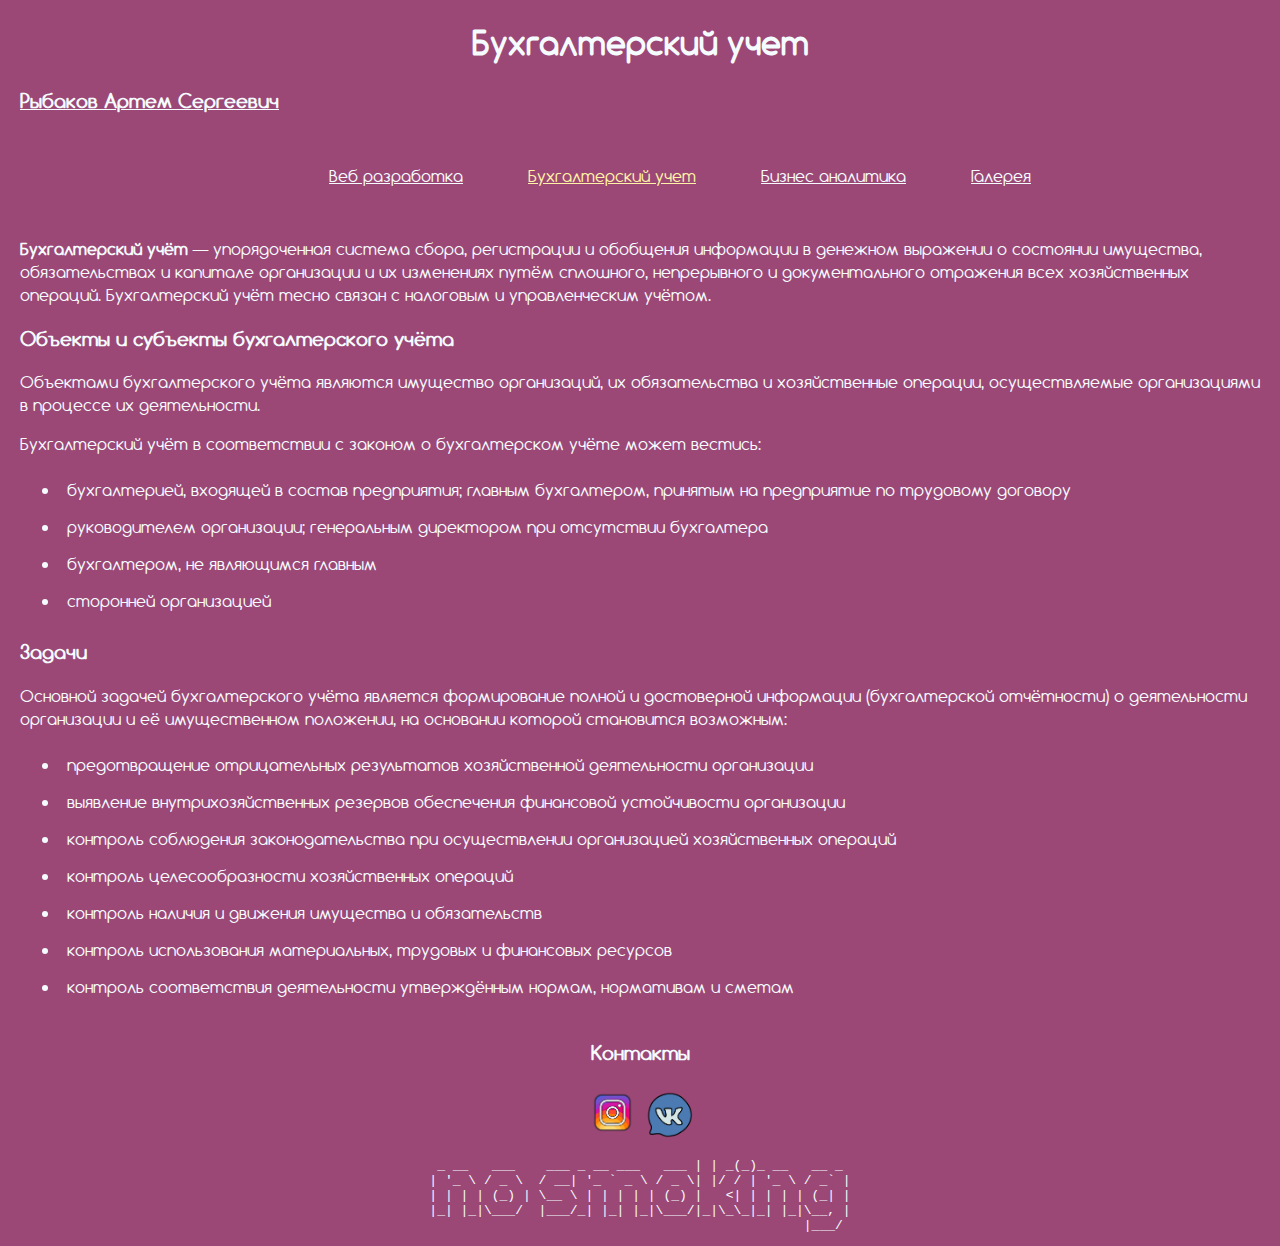
<file: buhuchet.html>
<!DOCTYPE html>
<html lang="ru">
<html>

<head>
<meta content="text/html; charset=utf-8" http-equiv="Content-Type">
<title>Бухгалтерский учет</title>
<link href="style.css" rel="stylesheet">
<script src="js/navigation.js"></script>
<meta name="viewport" content="width=device-width, initial-scale=1.0">
</head>
<body>
<header>
  <div class="header">
    <h1>Бухгалтерский учет</h1>
    <h3><a href="index.html" id="navigationLink">Рыбаков Артем Сергеевич</a></h3>
    <nav>
      <ul>
        <li><a href="web.html" id="navigationLink">Веб разработка</a></li>
        <li><a href="buhuchet.html" id="navigationLink">Бухгалтерский учет</a></li>
        <li><a href="buisnessAnalytic.html" id="navigationLink">Бизнес аналитика</a></li>
        <li><a href="gallery.html" id="navigationLink">Галерея</a></li>
      </ul>
    </nav>
    </div>
</header>
<main>
  <div class="">
    <p><strong>Бухгaлтерский учёт</strong> — упорядоченная система сбора, регистрации
      и обобщения информации в денежном выражении о состоянии имущества, обязательствах и
       капитале организации и их изменениях путём сплошного, непрерывного и документального
       отражения всех хозяйственных операций. Бухгалтерский учёт тесно связан с налоговым
        и управленческим учётом.</p>
  </div>
  <section class="buhTable">
    <div class="">
      <h3>Объекты и субъекты бухгалтерского учёта</h3>
      <p>Объектами бухгалтерского учёта являются имущество организаций, их обязательства и хозяйственные
        операции, осуществляемые организациями в процессе их деятельности.</p>
        <p>Бухгалтерский учёт в соответствии с законом о бухгалтерском учёте может вестись:</p>
        <ol class="">
          <li>бухгалтерией, входящей в состав предприятия; главным бухгалтером, принятым на предприятие по трудовому договору</li>
          <li>руководителем организации; генеральным директором при отсутствии бухгалтера</li>
          <li>бухгалтером, не являющимся главным</li>
          <li>сторонней организацией</li>
        </ol>
    </div>
    <div class="">
      <h3>Задачи</h3>
      <p>Основной задачей бухгалтерского учёта является формирование полной и достоверной информации (бухгалтерской отчётности)
         о деятельности организации и её имущественном положении, на основании которой становится возможным:</p>
        <ol class="">
          <li>предотвращение отрицательных результатов хозяйственной деятельности организации</li>
          <li>выявление внутрихозяйственных резервов обеспечения финансовой устойчивости организации</li>
          <li>контроль соблюдения законодательства при осуществлении организацией хозяйственных операций </li>
          <li>контроль целесообразности хозяйственных операций</li>
          <li>контроль наличия и движения имущества и обязательств</li>
          <li>контроль использования материальных, трудовых и финансовых ресурсов</li>
          <li>контроль соответствия деятельности утверждённым нормам, нормативам и сметам</li>
        </ol>
    </div>
  </section>
</main>

<footer>
<div class="foooter">
  <section>
    <h3>Контакты</h3>
    <a href="https://www.instagram.com/fishkille/" target="_blank"><img src="img/instagram-new--v2.png" alt="instagram" width="55" height="55"></a>
    <a href="https://vk.com/id224030293" target="_blank"><img src="img/vk-messenger.png" alt="VK" width="50" height="50"></a>
    <pre>
_ __   ___    ___ _ __ ___   ___ | | _(_)_ __   __ _
| '_ \ / _ \  / __| '_ ` _ \ / _ \| |/ / | '_ \ / _` |
| | | | (_) | \__ \ | | | | | (_) |   <| | | | | (_| |
|_| |_|\___/  |___/_| |_| |_|\___/|_|\_\_|_| |_|\__, |
                                               |___/</pre>
  </section>
</div>
</footer>
</body>
</file>
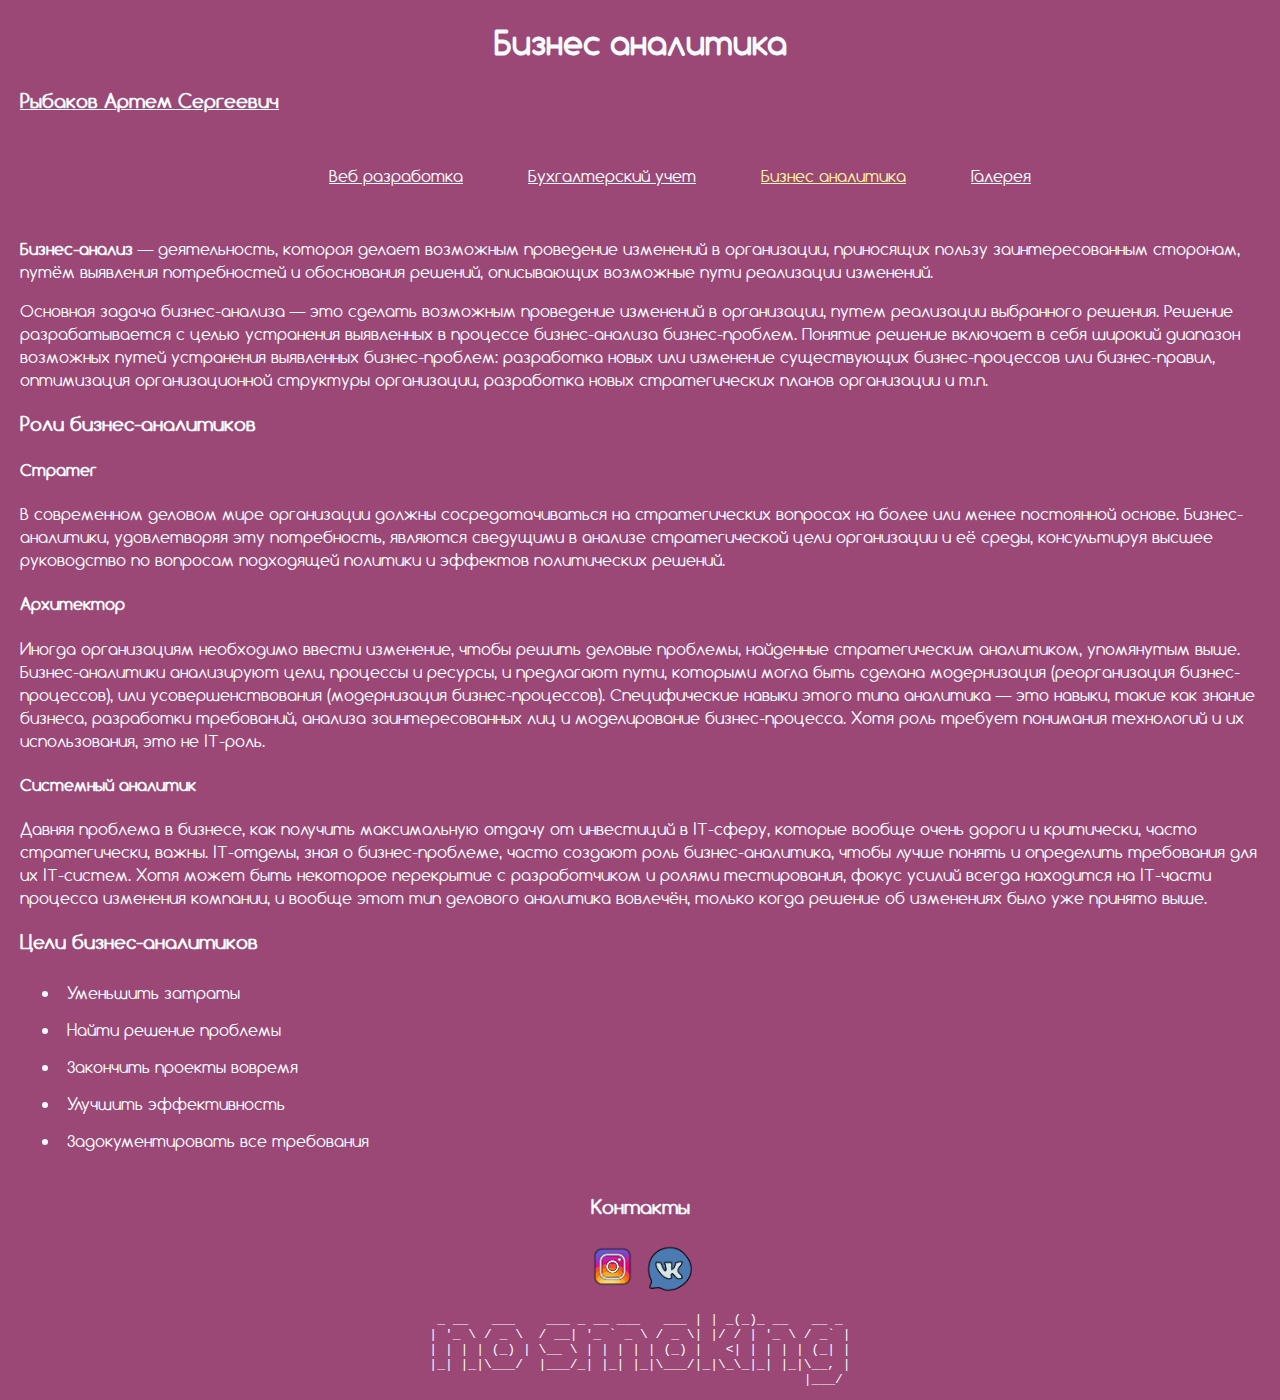
<file: buisnessAnalytic.html>
<!DOCTYPE html>
<html lang="ru">
<html>

<head>
<meta content="text/html; charset=utf-8" http-equiv="Content-Type">
<title>Бизнес аналитика</title>
<link href="style.css" rel="stylesheet">
<script src="js/navigation.js"></script>
<meta name="viewport" content="width=device-width, initial-scale=1.0">

</head>

<body>
<header>
  <div class="header">
    <h1>Бизнес аналитика</h1>
    <h3><a href="index.html" id="navigationLink">Рыбаков Артем Сергеевич</a></h3>
    <nav>
      <ul>
        <li><a href="web.html" id="navigationLink">Веб разработка</a></li>
        <li><a href="buhuchet.html" id="navigationLink">Бухгалтерский учет</a></li>
        <li><a href="buisnessAnalytic.html" id="navigationLink">Бизнес аналитика</a></li>
        <li><a href="gallery.html" id="navigationLink">Галерея</a></li>
      </ul>
    </nav>
    </div>
</header>
<main>
  <section class="buisnessContent">
    <div class="">
      <p><strong>Бизнес-анализ</strong> — деятельность, которая делает возможным проведение изменений в организации,
        приносящих пользу заинтересованным сторонам, путём выявления потребностей и обоснования решений, описывающих
         возможные пути реализации изменений.</p>
      <p>Основная задача бизнес-анализа — это сделать возможным проведение изменений в организации, путем реализации
         выбранного решения. Решение разрабатывается с целью устранения выявленных в процессе бизнес-анализа бизнес-проблем.
          Понятие решение включает в себя широкий диапазон возможных путей устранения выявленных бизнес-проблем: разработка
          новых или изменение существующих бизнес-процессов или бизнес-правил, оптимизация организационной структуры организации,
           разработка новых стратегических планов организации и т.п.</p>
    </div>
    <div class="">
      <h3>Роли бизнес-аналитиков</h3>
      <h4>Стратег</h4>
      <p>В современном деловом мире организации должны сосредотачиваться на стратегических вопросах на более или менее постоянной
        основе. Бизнес-аналитики, удовлетворяя эту потребность, являются сведущими в анализе стратегической цели организации и её
         среды, консультируя высшее руководство по вопросам подходящей политики и эффектов политических решений.</p>
      <h4>Архитектор</h4>
      <p>Иногда организациям необходимо ввести изменение, чтобы решить деловые проблемы, найденные стратегическим аналитиком,
         упомянутым выше. Бизнес-аналитики анализируют цели, процессы и ресурсы, и предлагают пути, которыми могла быть сделана
         модернизация (реорганизация бизнес-процессов), или усовершенствования (модернизация бизнес-процессов). Специфические навыки
         этого типа аналитика — это навыки, такие как знание бизнеса, разработки требований, анализа заинтересованных лиц и моделирование
         бизнес-процесса. Хотя роль требует понимания технологий и их использования, это не IT-роль.</p>
      <h4>Системный аналитик</h4>
      <p>Давняя проблема в бизнесе, как получить максимальную отдачу от инвестиций в IT-сферу, которые вообще очень дороги и критически,
        часто стратегически, важны. IT-отделы, зная о бизнес-проблеме, часто создают роль бизнес-аналитика, чтобы лучше понять и определить
         требования для их IT-систем. Хотя может быть некоторое перекрытие с разработчиком и ролями тестирования, фокус усилий всегда находится
         на IT-части процесса изменения компании, и вообще этот тип делового аналитика вовлечён, только когда решение об изменениях было уже принято
          выше.</p>
    </div>
    <div class="">
      <h3>Цели бизнес-аналитиков</h3>
      <ol class="">
        <li>Уменьшить затраты</li>
        <li>Найти решение проблемы</li>
        <li>Закончить проекты вовремя</li>
        <li>Улучшить эффективность</li>
        <li>Задокументировать все требования</li>
      </ol>
    </div>
  </section>
</main>
<footer>
<div class="foooter">
  <section>
    <h3>Контакты</h3>
    <a href="https://www.instagram.com/fishkille/" target="_blank"><img src="img/instagram-new--v2.png" alt="instagram" width="55" height="55"></a>
    <a href="https://vk.com/id224030293" target="_blank"><img src="img/vk-messenger.png" alt="VK" width="50" height="50"></a>
    <pre>
_ __   ___    ___ _ __ ___   ___ | | _(_)_ __   __ _
| '_ \ / _ \  / __| '_ ` _ \ / _ \| |/ / | '_ \ / _` |
| | | | (_) | \__ \ | | | | | (_) |   <| | | | | (_| |
|_| |_|\___/  |___/_| |_| |_|\___/|_|\_\_|_| |_|\__, |
                                               |___/</pre>
  </section>
</div>
</footer>
</body>
</file>
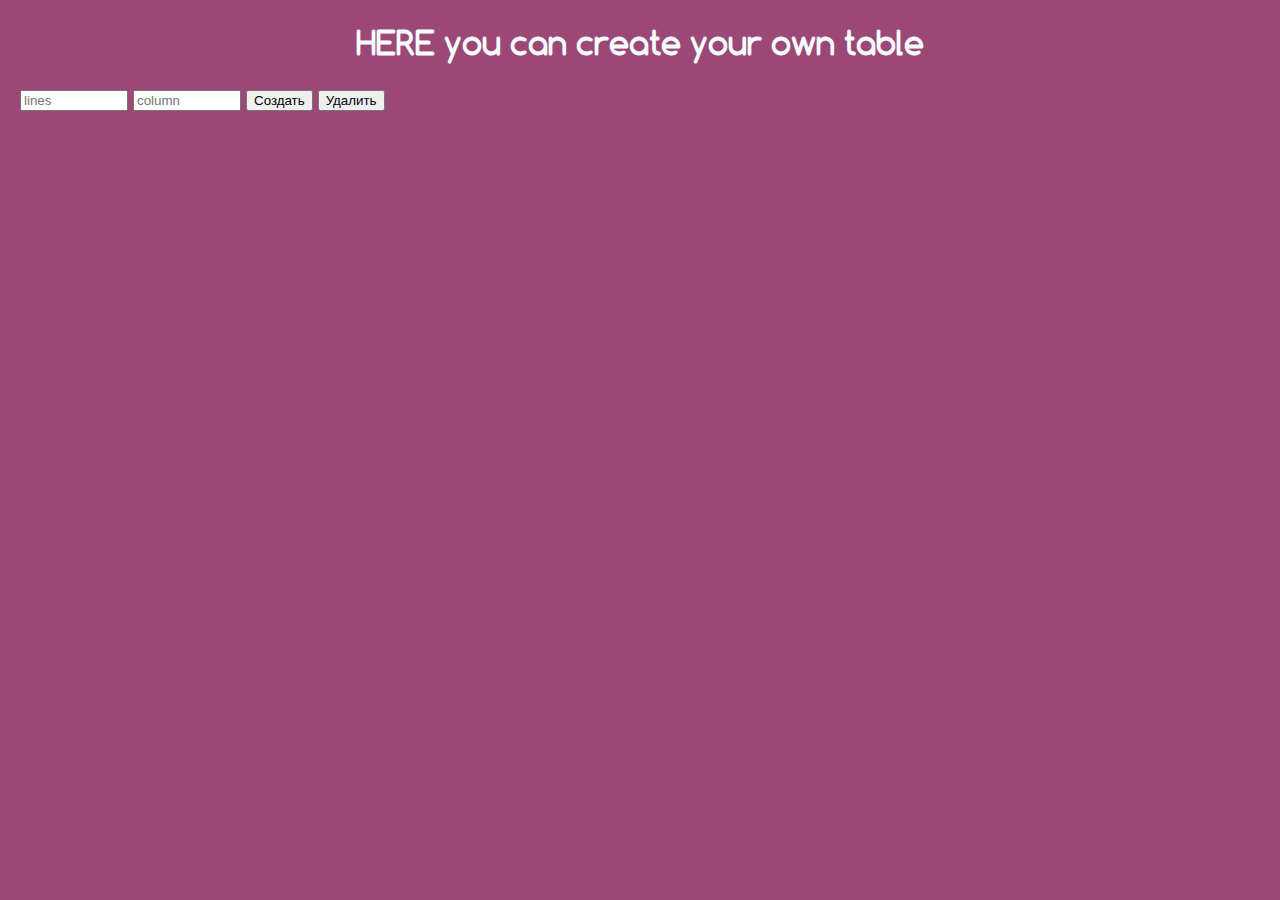
<file: jscode.html>
<!DOCTYPE html>
<html lang="ru">
<html>

<head>
<meta content="text/html; charset=utf-8" http-equiv="Content-Type">
<title>Create Table</title>
<link href="style.css" rel="stylesheet">
<script src="js/code.js"></script>
<meta name="viewport" content="width=device-width, initial-scale=1.0">
</head>

<body>
  <header class="jscode">
  <h1>HERE you can create your own table</h1>
  </header>
  <main>
    <div class="inputDiv">
      <form action="#" method="#" id="createT">
        <input type="number" name="lines" value="" placeholder="lines" class="lines" id="lines" min="2" max="8">
        <input type="number" name="column" value="" placeholder="column" class="columns" id="columns" min="1" max="4">
        <button type="submit" name="button" class="buttonCreate">Создать</button>
        <button type="button" name="button" class="buttonDelete">Удалить</button>
      </form>
      </div>
      <div class="containerTables">
        <div class="paragraphes" id="paragraphes">
        </div>
      </div>



      <script>

      </script>

<!--      <script>
        var form = document.getElementById("createT");
        form.addEventListener('submit', getFormValue('submit'));
        var data

        function getFormValue(event) {
            event.preventDefault;
            console.log(event);
            let line = form.elements.lines;
            let column = form.elements.column;
            data = {
              lines: line.value,
              columns: column.value
            }
        }

        console.log(data);
        console.log("fghj");
</script>
-->
  </main>
</body>
</file>
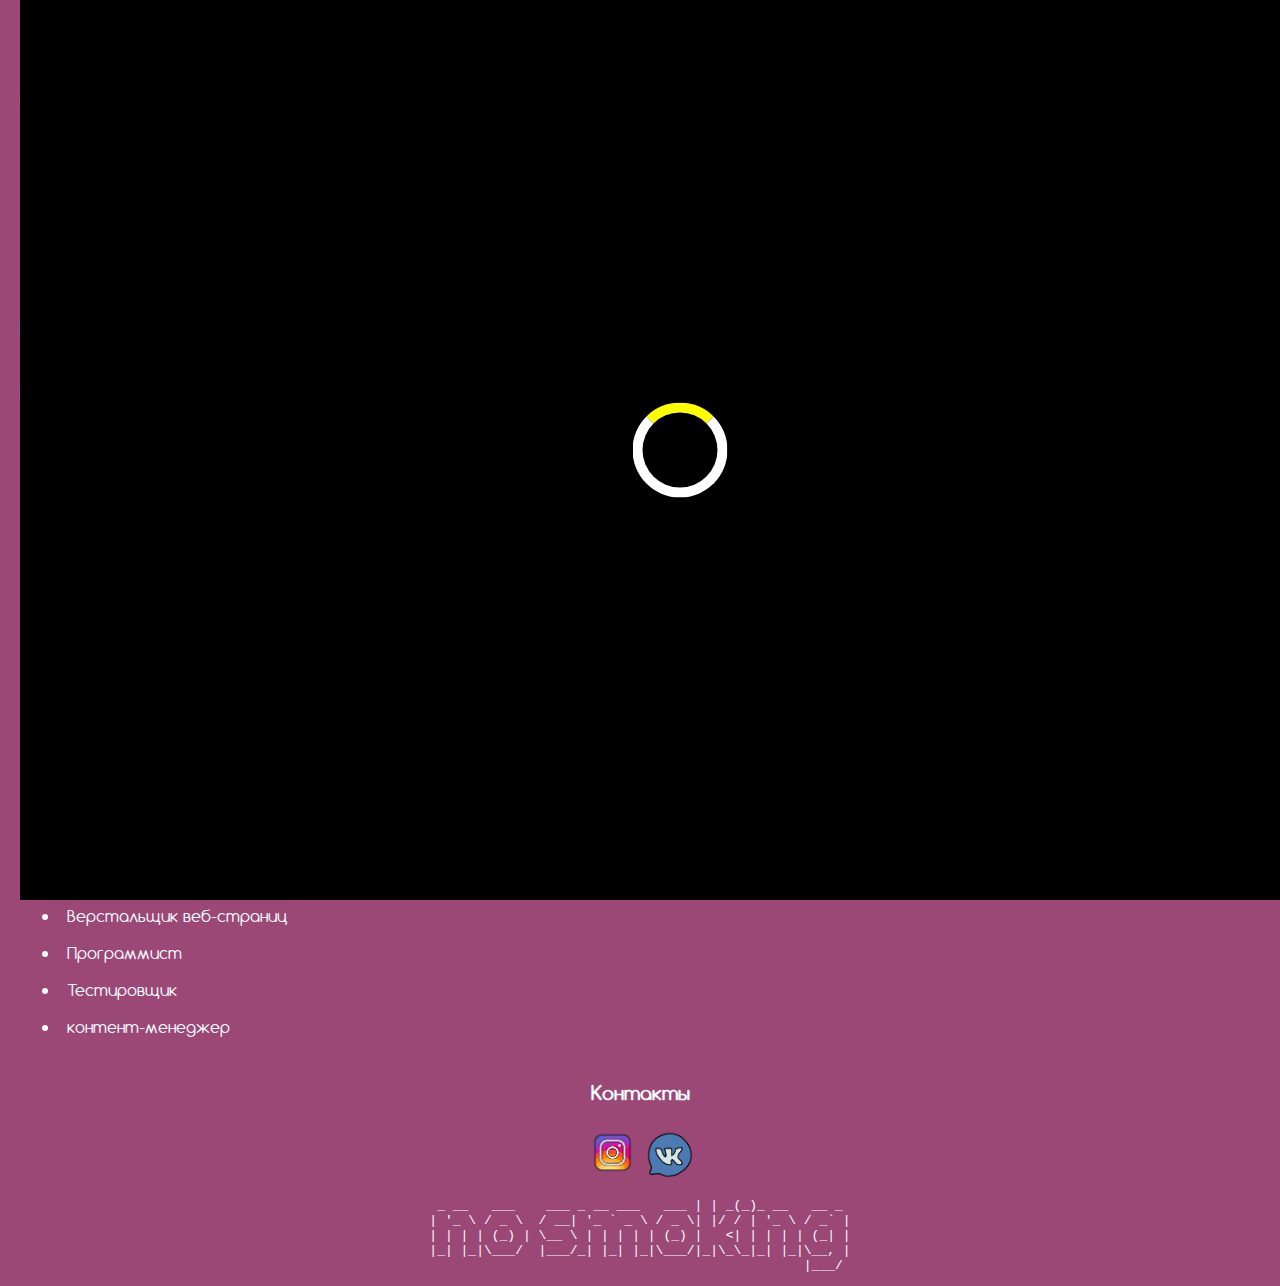
<file: web.html>
<!DOCTYPE html>
<html lang="ru">
<html>

<head>
<meta content="text/html; charset=utf-8" http-equiv="Content-Type">
<title>Веб разработка</title>
<link href="style.css" rel="stylesheet">
<script src="js/navigation.js"></script>
<script src="js/preloader.js"></script>
<meta name="viewport" content="width=device-width, initial-scale=1.0">
</head>


<body>
<header>
  <div class="preloader" id="page-preloader">
    <div class="loader"></div>
  </div>
  <div class="header">
    <h1>Веб разработка</h1>
    <h3><a href="index.html" id="navigationLink">Рыбаков Артем Сергеевич</a></h3>
    <nav>
      <ul>
        <li><a href="web.html" id="navigationLink">Веб разработка</a></li>
        <li><a href="buhuchet.html" id="navigationLink">Бухгалтерский учет</a></li>
        <li><a href="buisnessAnalytic.html" id="navigationLink">Бизнес аналитика</a></li>
        <li><a href="gallery.html" id="navigationLink">Галерея</a></li>
      </ul>
    </nav>
    </div>
</header>
<main>
  <div class="" id="pictureGallery">

  </div>


  <div class="">
    <p> <strong>Веб-разработка</strong> — процесс создания веб-сайта или веб-приложения. Основными этапами процесса являются веб-дизайн, вёрстка страниц,
      программирование на стороне клиента и сервера, а также конфигурирование веб-сервера.</p>
  </div>
  <section class="webContect">
    <div class="">
      <h3>На сегодняшний день существуют несколько этапов разработки веб-сайта</h3>
      <ol class="">
        <li>Проектирование сайта или веб-приложения (сбор и анализ требований, разработка технического задания, проектирование интерфейсов)</li>
        <li>Разработка креативной концепции сайта</li>
        <li>Создание дизайн-концепции сайта</li>
        <li>Создание макетов страниц</li>
        <li>Создание мультимедиа-объектов</li>
        <li>Вёрстка страниц и шаблонов</li>
        <li>Программирование (разработка функциональных инструментов) или интеграция в систему управления содержимым (CMS)</li>
        <li>Тестирование и внесение корректировок</li>
        <li>Публикация проекта на хостинге</li>
      </ol>
    </div>
    <div class="">
      <h3>Основные профессии</h3>
      <ol class="">
        <li>Информационный архитектор</li>
        <li>Веб-дизайнер</li>
        <li>Верстальщик веб-страниц</li>
        <li>Программист</li>
        <li>Тестировщик</li>
        <li>контент-менеджер</li>
      </ol>
    </div>
  </section>
</main>

<footer>
<div class="foooter">
  <section>
    <h3>Контакты</h3>
    <a href="https://www.instagram.com/fishkille/" target="_blank"><img src="img/instagram-new--v2.png" alt="instagram" width="55" height="55"></a>
    <a href="https://vk.com/id224030293" target="_blank"><img src="img/vk-messenger.png" alt="VK" width="50" height="50"></a>
    <pre>
_ __   ___    ___ _ __ ___   ___ | | _(_)_ __   __ _
| '_ \ / _ \  / __| '_ ` _ \ / _ \| |/ / | '_ \ / _` |
| | | | (_) | \__ \ | | | | | (_) |   <| | | | | (_| |
|_| |_|\___/  |___/_| |_| |_|\___/|_|\_\_|_| |_|\__, |
                                               |___/</pre>
  </section>
</div>
</footer>
</body>
</file>
<file: style.css>
@font-face {
  font-family: Comfortaa;
  src: url(Comfortaa-Regular.ttf);
}

body {
  font-family: Comfortaa;
  font-size: 1em;
  line-height: normal;
  color: #F5FCFF;
  background-color: #9C4877;
  padding: 0px;
  margin: 0;
}

div{
  margin: 0px 20px;
}

div.succes {
  margin: 0;
  padding: 0px 20px;
  text-align: center;
  background-color: #F5FCFF;
  color: #1C1C1C;
}


div.image1 {
  text-align: center;
}

div.image1 img {
  box-shadow: 0 0 5px 2px red;
  display: inline;
  -align: center;
}

div.succes section strong {
  text-transform: uppercase;
}

div.header h1{
  text-align: center;
}

div.header h2 {
  text-align: center;
}

nav {
  margin: 40px 0px;
}

nav ul {
  text-align: center;
}

nav ul li {
  display: inline-flex;
  margin-left: 40px;
  padding: 10px;
}

nav ul li a{
  color: #F5FCFF;
}

 nav ul li a:hover {
  color: #FFF4A5;
  font-weight: bold;
}

.navHover {
  color: #FFF4A5;
}

div.foooter section {
  text-align: center;
}


table {
  padding: 5px;
  margin: 0;
  overflow: auto;
  width:90%;
}

td {
  border: 1px solid #F5FCFF;
  padding: 5px;
  margin: 0;
  overflow: auto;
}

th {
  border: 1px solid #F5FCFF;
  padding: 5px;
}

td {

}

section.table table td{
  border: 1px solid #F5FCFF;
  padding: 5px;
  margin: 0;
  overflow: auto;
}

section.tabletable th{
  border: 1px solid #F5FCFF;
  padding: 5px;
  margin: 0;
}


section.table table td:nth-child(even){
  background-color: #F5FCFF;
  color: #1C1C1C;
  border: 1px solid #F5FCFF;
}

div.header h3 a {
  color: #F5FCFF;
}

div.header h3 a:hover {
  color: #FFF4A5;
  font-weight: bold;
}

section.webContect ol{
  list-style-type: disc;
}
section.webContect ol li {
  padding: 7px;
}

section.buhTable ol{
  list-style-type: disc;
}
section.buhTable ol li {
  padding: 7px;
}

section.buisnessContent ol{
  list-style-type: disc;
}
section.buisnessContent ol li {
  padding: 7px;
}


footer {
  position: absolute;
  width: 100%;
}

@media (max-width: 424px) {
  .foooter pre {
    display: none;
  }

  .header li {
    margin: 0;
  }

  .header ul {
    padding: 0;
  }

  .header nav {
    padding: 0;
    width: 100%;
  }

  table{
    display: none;
  }

  .table h3{
    display: none;
  }
}



@media (max-width: 767px) {
  body {
    color: #F201FF;
    background-color: #000000;
  }

  .main3 pre {
    display: block;
    overflow: auto;
  }
  .header li {
    margin: 0;
  }

  .header li a {
    margin: 0;
  }

}

@media (max-width: 950px) {
  .photoRow1 {
    display: flex;
    flex-direction: column;
    align-items: center;
  }

  .photoRow2 {
    display: flex;
    flex-direction: column;
    align-items: center;
  }

  figcaption{
    margin-bottom: 30px;
  }
}







.photo {
  text-align: center;
}

figure {
  padding: 0;
  margin: 0;
}

.photo h2 {
  font-size: 2em;
}

.photoRow1 {
  width: 100%;
  text-align: center;
  margin: 0;
  margin-bottom: 40px;
  display: flex;
  justify-content: space-between;
}

.photoRow1 img {
  margin: 0px;
  border: 3px solid #1C1C1C;
}

.photoRow2 img {
  margin: 0px;
  border: 3px solid #1C1C1C;
}

.photoRow2 {
  width: 100%;
  margin: 0;
  display: flex;
  justify-content: space-between;
}


.photoItem {
  display: flex;
  margin: 0;
}

.jscode h1 {
  text-align: center;
}

.paragraphes {
  margin-top: 40px;
}

.paragraphes input{
  margin: 0px 40px;

}
.paragraphes table {
  overflow: scroll;
}

.paragraphes table tr {
  display: flex;
  margin-top: 0px;
  margin-bottom: 0px;
}

.inputDiv input {
  width: 100px;
  height: 15px;
}


.preloader {
  position: fixed;
  left: 0;
  top: 0;
  width: 100%;
  height: 100%;
  background-color: black;
  z-index: 3;
  transition: 1s all;
  opacity: 1;
  visibility: visible;

}

.done {
    opacity: 0;
    background-color: red;
    visibility: hidden;
  }


.loader {
  width: 75px;
  height: 75px;
  border: 10px solid white;
  border-radius: 50%;
  border-top-color: yellow;
  position: absolute;
  left: 50%;
  top: 50%;
  transform: translate(-50%, -50%);
  animation: 1s spin infinite linear;
}



@keyframes spin {
  from {
    transform: translate(-50%, -50%) rotate(0deg);
  }
  to {
      transform: translate(-50%, -50%) rotate(360deg);
    }
}


.containerGal {
  max-width: 1200px;
  /* margin: 0 auto;
  text-align: center; */
  margin-bottom: 50px;
}

.flexGallery {
  width: 300px;
  height: 400px;
  margin: 0 37%;
}
</file>
